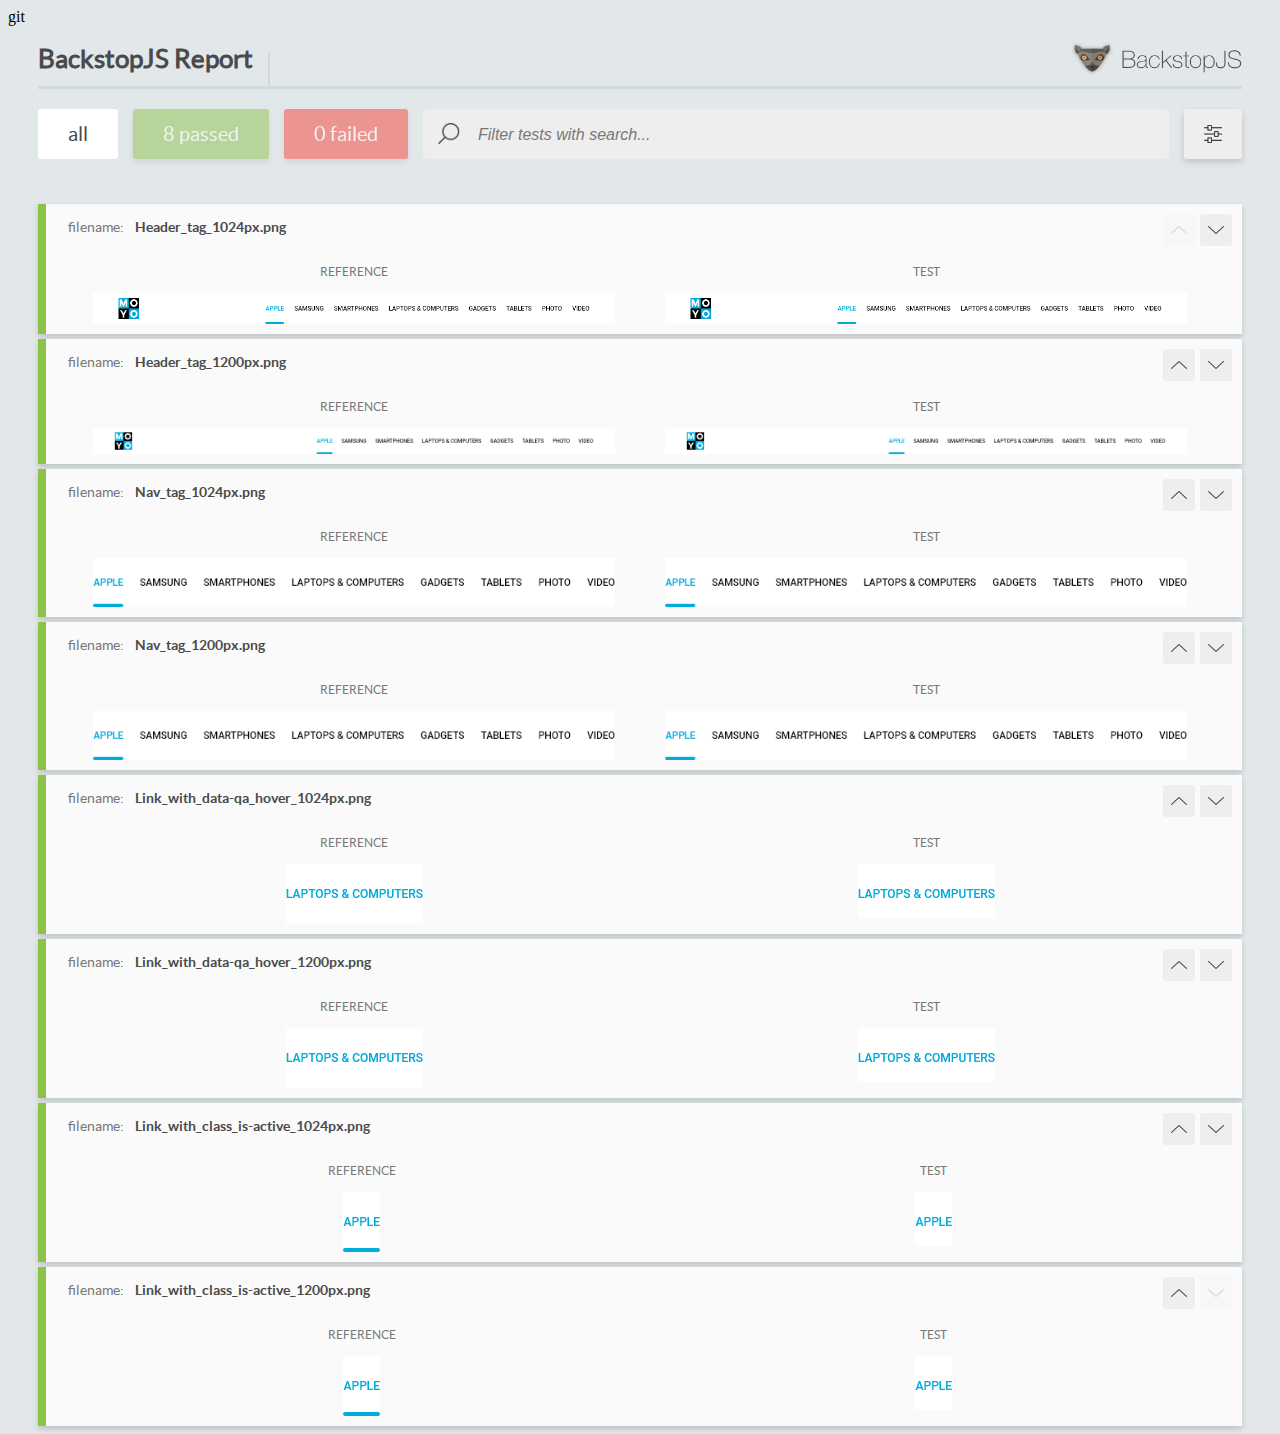
<file: report/html_report/index.html>
git <!DOCTYPE html>
<html>
  <head>
    <meta charset="utf-8">
    <title>BackstopJS Report</title>

    <style>
      @font-face {
          font-family: 'latoregular';
          src: url('./assets/fonts/lato-regular-webfont.woff2') format('woff2'),
              url('./assets/fonts/lato-regular-webfont.woff') format('woff');
          font-weight: 400;
          font-style: normal;
      }
      @font-face {
          font-family: 'latobold';
          src: url('./assets/fonts/lato-bold-webfont.woff2') format('woff2'),
              url('./assets/fonts/lato-bold-webfont.woff') format('woff');
          font-weight: 700;
          font-style: normal;
      }

      .ReactModal__Body--open {
          overflow: hidden;
      }
      .ReactModal__Body--open .header {
        display: none;
      }

    </style>
  </head>
  <body style="background-color: #E2E7EA">
    <div id="root">

    </div>
    <script type="text/javascript">
      function report (report) { // eslint-disable-line no-unused-vars
        window.tests = report;
      }
    </script>
    <script type="text/javascript" src="config.js"></script>
    <script type="text/javascript" src="index_bundle.js"></script>
  </body>
</html>
</file>
